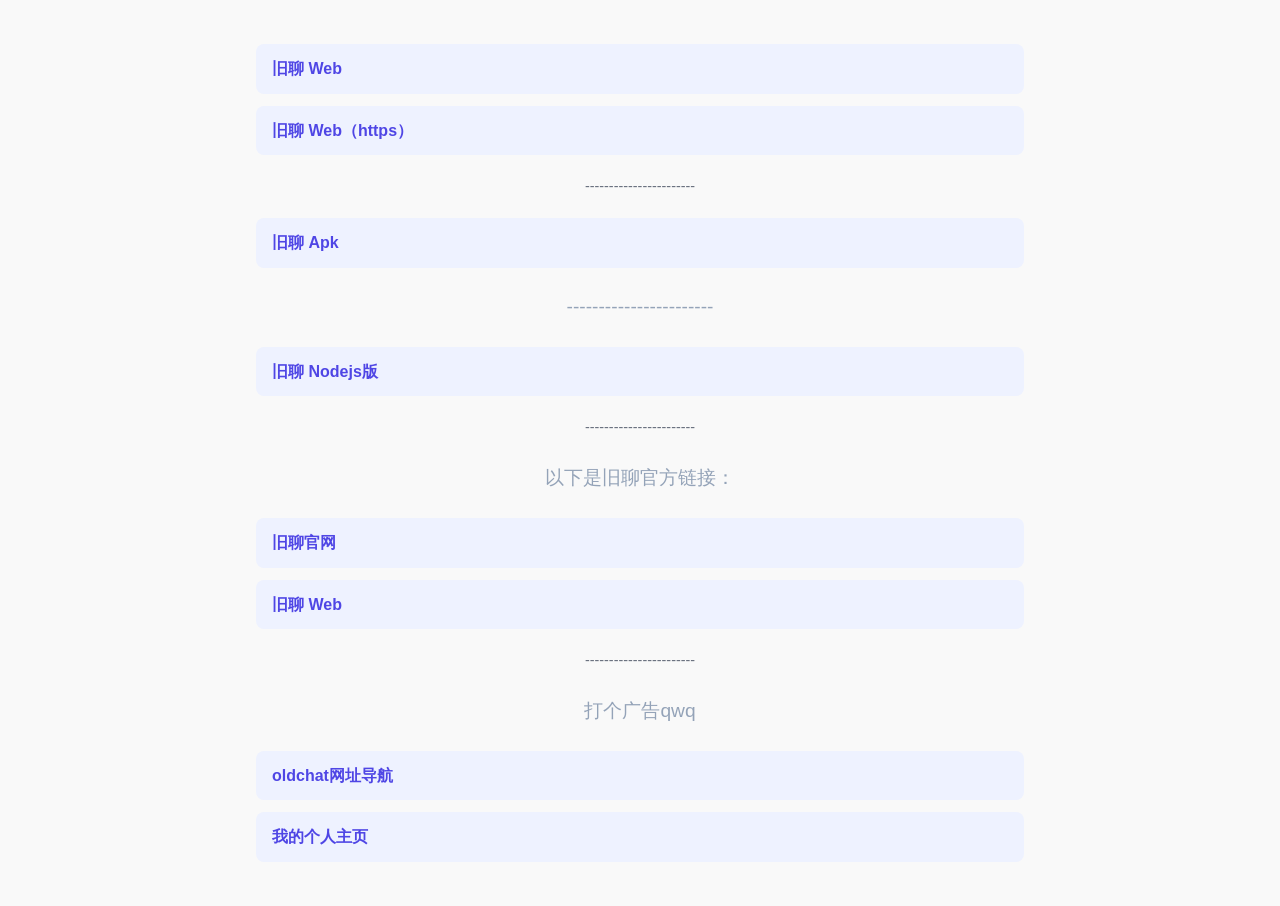
<file: oldchat/index.html>
<!DOCTYPE HTML>
<html lang="zh-CN">
  <head>
    <meta charset="utf-8" />
    <meta name="viewport" content="width=device-width, initial-scale=1" />
    <style>
    /* reset and base styles */
* {
  margin: 0;
  padding: 0;
  box-sizing: border-box;
}

body {
  font-family: -apple-system, BlinkMacSystemFont, "Segoe UI", Helvetica, Arial, sans-serif;
  background-color: #f9f9f9;
  color: #333;
  line-height: 1.6;
  padding: 2rem 1rem;
  max-width: 800px;
  margin: 0 auto;
}

h1 {
  text-align: center;
  margin-bottom: 2rem;
  font-size: 2rem;
  color: #2c3e50;
}

a {
  display: block;
  margin: 0.75rem 0;
  padding: 0.75rem 1rem;
  background-color: #eef2ff;
  color: #4f46e5;
  text-decoration: none;
  border-radius: 8px;
  transition: all 0.2s ease;
  font-weight: 600;
}

a:hover {
  background-color: #d1d5db;
  transform: translateY(-2px);
  box-shadow: 0 4px 6px rgba(0, 0, 0, 0.1);
}

p {
  margin: 1.25rem 0;
  text-align: center;
  color: #6b7280;
  font-size: 0.9rem;
}

/* 分隔线样式优化 */
p:nth-of-type(2),
p:nth-of-type(4),
p:nth-of-type(6) {
  margin: 1.5rem 0;
  font-size: 1.2rem;
  color: #94a3b8;
}

/* 响应式调整 */
@media (max-width: 600px) {
  body {
    padding: 1.5rem 0.8rem;
  }

  h1 {
    font-size: 1.6rem;
  }

  a {
    padding: 0.6rem 0.8rem;
    font-size: 0.95rem;
  }
}
    </style>
    <title>旧聊各个版本</title>
  </head>
  <body>
    <a href="web">旧聊 Web</a>
    <a href="webssl">旧聊 Web（https）</a>
    <p>-----------------------</p>
    <a href="app/1245.apk">旧聊 Apk</a>
    <p>-----------------------</p>
    <a href="nodejs/nodejs.zip">旧聊 Nodejs版</a>
    <p>-----------------------</p>
    <p>以下是旧聊官方链接：</p>
    <a href="https://oldchat.online">旧聊官网</a>
    <a href="http://60.205.94.101:8080/app">旧聊 Web</a>
    <p>-----------------------</p>
    <p>打个广告qwq</p>
    <a href="https://oldchat.one">oldchat网址导航</a>
    <a href="https://nwely.top">我的个人主页</a>
  </body>
</file>
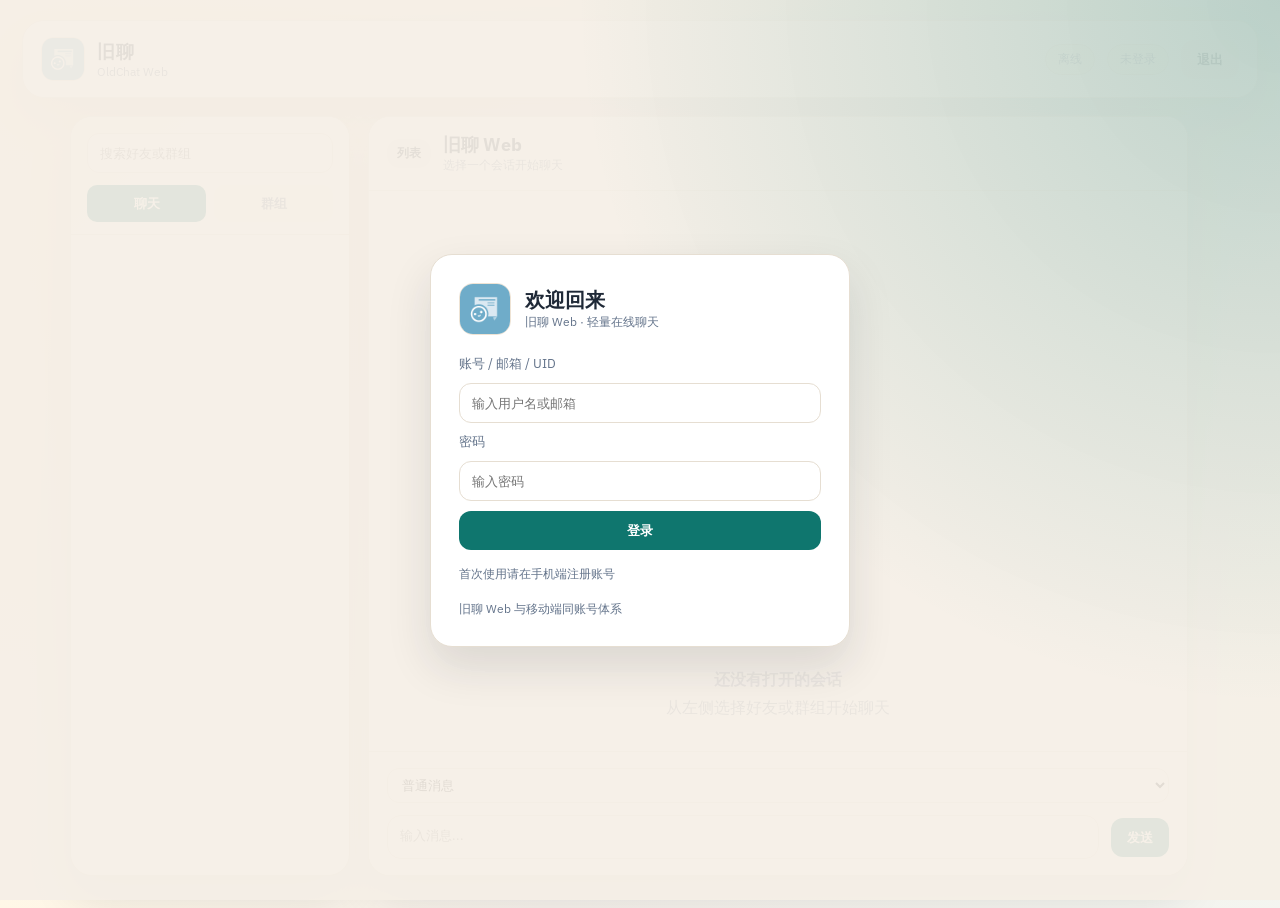
<file: oldchat/web/index.html>
<!doctype html>
<html lang="zh-CN">
  <head>
    <meta charset="utf-8" />
    <meta name="viewport" content="width=device-width, initial-scale=1" />
    <title>旧聊 Web</title>
    <link rel="stylesheet" href="app-assets/app.css?v=20260228-parsefix3" />
  </head>
  <body>
    <div id="app" class="app" data-view="chats" data-panel="list">
      <div class="app-bg"></div>
      <header class="topbar">
        <div class="brand">
          <img src="oldchat_logo.png" alt="旧聊" />
          <div>
            <div class="brand-title">旧聊</div>
            <div class="brand-subtitle">OldChat Web</div>
          </div>
        </div>
        <div class="top-actions">
          <div class="status-pill" id="statusPill">离线</div>
          <div class="user-pill" id="userPill">未登录</div>
          <button class="ghost" id="btnLogout">退出</button>
        </div>
      </header>

      <main class="layout">
        <aside class="sidebar" id="sidebar">
          <div class="sidebar-head">
            <div class="search">
              <input id="searchInput" placeholder="搜索好友或群组" />
            </div>
            <div class="tabs">
              <button class="tab active" data-view="chats">聊天</button>
              <button class="tab" data-view="groups">群组</button>
            </div>
          </div>
          <div class="list" id="listView"></div>
        </aside>

        <section class="conversation" id="conversation">
          <div class="conversation-head">
            <button class="ghost mini" id="btnBackList">列表</button>
            <div>
              <div class="conversation-title" id="conversationTitle">旧聊 Web</div>
              <div class="conversation-meta" id="conversationMeta">选择一个会话开始聊天</div>
            </div>
          </div>
          <div class="messages" id="messageList"></div>
          <div class="empty" id="emptyState">
            <div class="empty-title">还没有打开的会话</div>
            <div class="empty-subtitle">从左侧选择好友或群组开始聊天</div>
          </div>
          <form class="composer" id="composer">
            <div class="composer-tools">
              <select id="burnSeconds" class="burn-select" title="阅后即焚">
                <option value="0">普通消息</option>
                <option value="5">阅后即焚 5 秒</option>
                <option value="10">阅后即焚 10 秒</option>
                <option value="20">阅后即焚 20 秒</option>
                <option value="30">阅后即焚 30 秒</option>
                <option value="60">阅后即焚 60 秒</option>
                <option value="300">阅后即焚 300 秒</option>
              </select>
            </div>
            <div id="composerQuote" class="composer-quote">
              <div class="composer-quote-text" id="composerQuoteText"></div>
              <button type="button" class="ghost mini" id="btnClearQuote">取消引用</button>
            </div>
            <textarea id="messageInput" rows="1" placeholder="输入消息..." maxlength="2000"></textarea>
            <button type="submit" class="primary" id="btnSend">发送</button>
          </form>
        </section>

      </main>
    </div>

    <div id="loginView" class="login">
      <div class="login-card">
        <div class="login-brand">
          <img src="oldchat_logo.png" alt="旧聊" />
          <div>
            <div class="login-title">欢迎回来</div>
            <div class="login-subtitle">旧聊 Web · 轻量在线聊天</div>
          </div>
        </div>
        <form id="loginForm" class="login-form">
          <label>账号 / 邮箱 / UID</label>
          <input id="loginIdentifier" placeholder="输入用户名或邮箱" autocomplete="username" />
          <label>密码</label>
          <input id="loginPassword" type="password" placeholder="输入密码" autocomplete="current-password" />
          <button type="submit" class="primary">登录</button>
          <div class="login-hint">首次使用请在手机端注册账号</div>
        </form>
        <div class="login-footer">旧聊 Web 与移动端同账号体系</div>
      </div>
    </div>

    <div id="toast" class="toast" role="status"></div>
    <div id="burnModal" class="burn-modal">
      <div class="burn-modal-card">
        <div class="burn-modal-title">阅后即焚消息</div>
        <div class="burn-modal-content" id="burnModalContent"></div>
        <div class="burn-modal-countdown" id="burnModalCountdown"></div>
        <button type="button" class="ghost" id="btnBurnClose">关闭</button>
      </div>
    </div>
    <script src="app-assets/app.js?v=20260228-parsefix3"></script>
  </body>
</html>
</file>
<file: oldchat/web/app-assets/app.css>
@import url('https://fonts.googleapis.com/css2?family=IBM+Plex+Sans:wght@300;400;500;600;700&family=Space+Grotesk:wght@400;500;600&display=swap');

:root {
  --bg: #f5f0ea;
  --surface: #ffffff;
  --surface-soft: #fff7ef;
  --panel: #fcfaf6;
  --ink: #1f2937;
  --muted: #64748b;
  --line: #e6ded2;
  --accent: #0f766e;
  --accent-strong: #0a5e58;
  --accent-soft: #c7f4ed;
  --warning: #f97316;
  --shadow: 0 20px 45px rgba(15, 23, 42, 0.12);
  --radius-lg: 22px;
  --radius-md: 16px;
  --radius-sm: 12px;
  --frame-offset: 140px;
  --frame-offset-mobile: 190px;
}

* {
  box-sizing: border-box;
}

html, body {
  margin: 0;
  padding: 0;
  height: 100%;
}

body {
  font-family: 'IBM Plex Sans', 'Space Grotesk', sans-serif;
  color: var(--ink);
  background: radial-gradient(circle at top left, #fff7e7, var(--bg) 35%, #f3f7f2 100%);
}

button, input, textarea {
  font-family: inherit;
}

.app {
  min-height: 100vh;
  position: relative;
  padding: 20px 22px 32px;
}

.app-bg {
  position: absolute;
  inset: 0;
  background: radial-gradient(circle at 15% 20%, rgba(249, 115, 22, 0.08), transparent 45%),
              radial-gradient(circle at 85% 10%, rgba(15, 118, 110, 0.12), transparent 40%);
  pointer-events: none;
}

.topbar {
  position: relative;
  z-index: 1;
  display: flex;
  justify-content: space-between;
  align-items: center;
  padding: 16px 18px;
  background: var(--surface);
  border-radius: var(--radius-lg);
  box-shadow: var(--shadow);
  border: 1px solid var(--line);
}

.brand {
  display: flex;
  align-items: center;
  gap: 12px;
}

.brand img {
  width: 44px;
  height: 44px;
  border-radius: 12px;
  border: 1px solid #eee3d4;
}

.brand-title {
  font-weight: 700;
  font-size: 18px;
  letter-spacing: 0.5px;
}

.brand-subtitle {
  font-size: 12px;
  color: var(--muted);
}

.top-actions {
  display: flex;
  align-items: center;
  gap: 12px;
}

.status-pill,
.user-pill {
  padding: 6px 12px;
  border-radius: 999px;
  background: var(--surface-soft);
  font-size: 12px;
  color: var(--muted);
  border: 1px solid var(--line);
}

.status-pill.online {
  background: var(--accent-soft);
  color: var(--accent-strong);
  border-color: rgba(15, 118, 110, 0.3);
}

.layout {
  position: relative;
  z-index: 1;
  display: grid;
  grid-template-columns: minmax(240px, 280px) minmax(0, 820px);
  gap: 18px;
  margin: 18px auto 0;
  width: 100%;
  max-width: 1140px;
  height: calc(100vh - var(--frame-offset));
}

.sidebar,
.conversation,
.sidepanel {
  background: var(--surface);
  border-radius: var(--radius-lg);
  border: 1px solid var(--line);
  box-shadow: var(--shadow);
  overflow: hidden;
  height: 100%;
  min-height: 0;
}

.sidebar {
  display: flex;
  flex-direction: column;
  min-height: 70vh;
}

.sidebar-head {
  padding: 16px 16px 12px;
  border-bottom: 1px solid var(--line);
  background: linear-gradient(135deg, #fff7ef 0%, #ffffff 100%);
}

.search input {
  width: 100%;
  padding: 10px 12px;
  border-radius: 12px;
  border: 1px solid var(--line);
  background: #fff;
}

.tabs {
  margin-top: 12px;
  display: grid;
  grid-template-columns: repeat(2, 1fr);
  gap: 8px;
}

.tab {
  padding: 8px 0;
  border-radius: 10px;
  border: 1px solid transparent;
  background: var(--surface-soft);
  color: var(--muted);
  font-weight: 600;
  cursor: pointer;
}

.tab.active {
  background: var(--accent);
  color: #fff;
}

.list {
  padding: 10px;
  overflow-y: auto;
  flex: 1;
  min-height: 0;
}

.list-item {
  padding: 12px;
  border-radius: 14px;
  border: 1px solid transparent;
  display: flex;
  align-items: center;
  justify-content: space-between;
  cursor: pointer;
  transition: all 0.2s ease;
}

.list-item + .list-item {
  margin-top: 8px;
}

.list-item:hover {
  border-color: rgba(15, 118, 110, 0.2);
  background: #f7fbfa;
}

.list-item.active {
  border-color: rgba(15, 118, 110, 0.4);
  background: #f1fbf8;
}

.item-title {
  font-weight: 600;
}

.item-subtitle {
  font-size: 12px;
  color: var(--muted);
  margin-top: 2px;
}

.badge {
  min-width: 22px;
  height: 22px;
  border-radius: 999px;
  background: var(--warning);
  color: #fff;
  font-size: 12px;
  display: inline-flex;
  align-items: center;
  justify-content: center;
  padding: 0 6px;
}

.conversation {
  display: flex;
  flex-direction: column;
  min-height: 70vh;
}

.conversation-head {
  display: flex;
  align-items: center;
  gap: 12px;
  padding: 16px 18px;
  border-bottom: 1px solid var(--line);
  background: #fff;
}

.conversation-title {
  font-size: 18px;
  font-weight: 700;
}

.conversation-meta {
  font-size: 12px;
  color: var(--muted);
}

.messages {
  flex: 1;
  padding: 18px;
  overflow-y: auto;
  display: flex;
  flex-direction: column;
  gap: 12px;
  min-height: 0;
}

.message {
  max-width: 70%;
  padding: 10px 14px;
  border-radius: 16px;
  background: #f7f4ef;
  border: 1px solid #eee3d4;
  box-shadow: 0 8px 18px rgba(15, 23, 42, 0.08);
}

.message.me {
  margin-left: auto;
  background: var(--accent);
  color: #fff;
  border: none;
}

.message.flash {
  animation: messageFlash 1.1s ease;
}

@keyframes messageFlash {
  0% { box-shadow: 0 0 0 0 rgba(249, 115, 22, 0.45); }
  100% { box-shadow: 0 0 0 16px rgba(249, 115, 22, 0); }
}

.message-burn {
  border: 1px dashed rgba(249, 115, 22, 0.5);
  border-radius: 12px;
  padding: 10px 12px;
  background: rgba(249, 115, 22, 0.08);
  cursor: pointer;
}

.message.me .message-burn {
  border-color: rgba(255, 255, 255, 0.45);
  background: rgba(255, 255, 255, 0.18);
}

.message-burn-title {
  font-size: 13px;
  font-weight: 700;
}

.message-burn-desc {
  margin-top: 4px;
  font-size: 12px;
  opacity: 0.85;
}

.message-quote {
  border-left: 3px solid rgba(15, 118, 110, 0.55);
  background: rgba(255, 255, 255, 0.68);
  padding: 8px 10px;
  border-radius: 10px;
  margin-bottom: 8px;
  cursor: pointer;
}

.message.me .message-quote {
  border-left-color: rgba(255, 255, 255, 0.65);
  background: rgba(255, 255, 255, 0.16);
}

.message-quote-sender {
  font-size: 12px;
  font-weight: 700;
}

.message-quote-text {
  margin-top: 2px;
  font-size: 12px;
  opacity: 0.85;
}

.message-actions {
  margin-top: 6px;
  display: flex;
  gap: 8px;
}

.msg-action-btn {
  border: 1px solid rgba(100, 116, 139, 0.3);
  border-radius: 999px;
  padding: 3px 8px;
  background: rgba(255, 255, 255, 0.62);
  font-size: 11px;
  cursor: pointer;
}

.message.me .msg-action-btn {
  background: rgba(255, 255, 255, 0.16);
  color: #fff;
  border-color: rgba(255, 255, 255, 0.32);
}

.message-text .mention-token {
  color: #0f766e;
  font-weight: 700;
}

.message.me .message-text .mention-token {
  color: #fef08a;
}

.message.mention-me {
  outline: 2px solid rgba(249, 115, 22, 0.28);
}

.media-card {
  display: block;
  border-radius: 12px;
  overflow: hidden;
  background: rgba(15, 23, 42, 0.07);
}

.message-image {
  display: block;
  width: min(280px, 100%);
  max-width: 100%;
  border-radius: 12px;
  cursor: pointer;
}

.video-card {
  position: relative;
  cursor: pointer;
}

.video-play-badge {
  position: absolute;
  left: 50%;
  top: 50%;
  transform: translate(-50%, -50%);
  width: 46px;
  height: 46px;
  border-radius: 50%;
  background: rgba(15, 23, 42, 0.68);
  color: #fff;
  display: flex;
  align-items: center;
  justify-content: center;
  font-size: 16px;
}

.red-card {
  border-radius: 14px;
  padding: 12px;
  background: linear-gradient(135deg, #f97316 0%, #fb923c 100%);
  color: #fff;
  cursor: pointer;
  box-shadow: 0 10px 20px rgba(249, 115, 22, 0.25);
}

.red-card.done {
  background: linear-gradient(135deg, #7c858f 0%, #9aa5b1 100%);
  box-shadow: none;
}

.red-title {
  font-size: 14px;
  font-weight: 700;
}

.red-desc {
  margin-top: 4px;
  font-size: 12px;
  opacity: 0.95;
}

.message-meta {
  font-size: 11px;
  margin-top: 6px;
  opacity: 0.7;
}

.file-card {
  display: flex;
  align-items: center;
  gap: 12px;
  cursor: pointer;
  user-select: none;
}

.file-icon {
  width: 42px;
  height: 42px;
  flex: 0 0 42px;
  border-radius: 14px;
  display: flex;
  align-items: center;
  justify-content: center;
  background: var(--accent-soft);
  color: var(--accent-strong);
  border: 1px solid rgba(15, 118, 110, 0.25);
  font-weight: 800;
  letter-spacing: 0.3px;
}

.message.me .file-icon {
  background: rgba(255, 255, 255, 0.18);
  border-color: rgba(255, 255, 255, 0.22);
  color: #fff;
}

.file-info {
  min-width: 0;
}

.file-name {
  font-weight: 700;
  line-height: 1.2;
  white-space: nowrap;
  overflow: hidden;
  text-overflow: ellipsis;
}

.file-meta {
  margin-top: 4px;
  font-size: 12px;
  color: var(--muted);
  white-space: nowrap;
  overflow: hidden;
  text-overflow: ellipsis;
}

.message.me .file-meta {
  color: rgba(255, 255, 255, 0.82);
}

.file-actions {
  display: flex;
  align-items: center;
  gap: 8px;
  margin-left: auto;
  flex: 0 0 auto;
}

.file-action {
  border: 1px solid rgba(100, 116, 139, 0.25);
  background: rgba(255, 255, 255, 0.55);
  color: var(--ink);
  padding: 6px 10px;
  border-radius: 12px;
  font-size: 12px;
  font-weight: 700;
  cursor: pointer;
}

.file-action:hover {
  border-color: rgba(15, 118, 110, 0.35);
}

.message.me .file-action {
  background: rgba(255, 255, 255, 0.14);
  color: rgba(255, 255, 255, 0.95);
  border-color: rgba(255, 255, 255, 0.2);
}

.composer {
  display: flex;
  align-items: center;
  flex-wrap: wrap;
  gap: 12px;
  padding: 16px 18px;
  border-top: 1px solid var(--line);
  background: #fff;
}

.composer-tools {
  width: 100%;
}

.burn-select {
  width: 100%;
  border-radius: 12px;
  border: 1px solid var(--line);
  padding: 8px 10px;
  background: #fff;
}

.composer-quote {
  width: 100%;
  display: none;
  align-items: center;
  justify-content: space-between;
  gap: 10px;
  border: 1px solid var(--line);
  background: var(--surface-soft);
  border-radius: 12px;
  padding: 8px 10px;
}

.composer-quote.show {
  display: flex;
}

.composer-quote-text {
  font-size: 12px;
  color: var(--muted);
  white-space: nowrap;
  overflow: hidden;
  text-overflow: ellipsis;
}

.composer textarea {
  flex: 1 1 calc(100% - 120px);
  border-radius: 14px;
  border: 1px solid var(--line);
  padding: 10px 12px;
  resize: none;
  min-height: 44px;
}

.primary,
.ghost {
  border: none;
  cursor: pointer;
  font-weight: 600;
  border-radius: 12px;
  padding: 10px 16px;
}

.primary {
  background: var(--accent);
  color: #fff;
}

.ghost {
  background: #f3f0ea;
  color: var(--ink);
}

.ghost.mini {
  padding: 6px 10px;
  font-size: 12px;
}

.empty {
  padding: 32px;
  text-align: center;
  color: var(--muted);
}

.empty-title {
  font-weight: 600;
  font-size: 16px;
  margin-bottom: 6px;
}

.sidepanel {
  display: flex;
  flex-direction: column;
}

.panel-head {
  padding: 16px 18px;
  border-bottom: 1px solid var(--line);
  display: flex;
  justify-content: space-between;
  align-items: center;
  background: linear-gradient(135deg, #f8fbfa 0%, #ffffff 100%);
}

.panel-title {
  font-weight: 700;
}

.panel-subtitle {
  font-size: 12px;
  color: var(--muted);
}

.panel-list {
  padding: 16px;
  display: grid;
  gap: 12px;
  overflow-y: auto;
  flex: 1;
  min-height: 0;
}

.notice {
  padding: 12px 14px;
  border-radius: 14px;
  border: 1px solid var(--line);
  background: var(--panel);
}

.notice.important {
  border-color: rgba(249, 115, 22, 0.4);
  background: #fff3e7;
}

.notice-title {
  font-weight: 600;
  margin-bottom: 6px;
}

.notice-meta {
  font-size: 11px;
  color: var(--muted);
  margin-top: 8px;
}

.login {
  position: fixed;
  inset: 0;
  display: none;
  align-items: center;
  justify-content: center;
  background: radial-gradient(circle at top right, rgba(15, 118, 110, 0.25), transparent 45%),
              rgba(246, 239, 230, 0.92);
  z-index: 5;
}

.login.show {
  display: flex;
}

.login-card {
  width: min(420px, 92vw);
  background: #ffffff;
  padding: 28px;
  border-radius: 22px;
  box-shadow: var(--shadow);
  border: 1px solid var(--line);
}

.login-brand {
  display: flex;
  gap: 14px;
  align-items: center;
  margin-bottom: 20px;
}

.login-brand img {
  width: 52px;
  height: 52px;
  border-radius: 14px;
  border: 1px solid #eee3d4;
}

.login-title {
  font-size: 20px;
  font-weight: 700;
}

.login-subtitle {
  font-size: 12px;
  color: var(--muted);
}

.login-form {
  display: grid;
  gap: 10px;
}

.login-form label {
  font-size: 13px;
  color: var(--muted);
}

.login-form input {
  padding: 10px 12px;
  border-radius: 12px;
  border: 1px solid var(--line);
}

.login-hint {
  font-size: 12px;
  color: var(--muted);
  margin-top: 6px;
}

.login-footer {
  font-size: 12px;
  color: var(--muted);
  margin-top: 18px;
}

.toast {
  position: fixed;
  bottom: 28px;
  left: 50%;
  transform: translateX(-50%);
  padding: 10px 16px;
  background: #111827;
  color: #fff;
  border-radius: 12px;
  font-size: 13px;
  opacity: 0;
  pointer-events: none;
  transition: opacity 0.2s ease;
  z-index: 10;
}

.toast.show {
  opacity: 1;
}

.burn-modal {
  position: fixed;
  inset: 0;
  display: none;
  align-items: center;
  justify-content: center;
  background: rgba(15, 23, 42, 0.62);
  z-index: 12;
}

.burn-modal.show {
  display: flex;
}

.burn-modal-card {
  width: min(560px, 92vw);
  max-height: 80vh;
  overflow: auto;
  background: #fff;
  border-radius: 16px;
  border: 1px solid var(--line);
  box-shadow: var(--shadow);
  padding: 18px;
}

.burn-modal-title {
  font-size: 18px;
  font-weight: 700;
}

.burn-modal-content {
  margin-top: 10px;
  line-height: 1.6;
  white-space: pre-wrap;
  word-break: break-word;
}

.burn-modal-countdown {
  margin-top: 10px;
  font-size: 12px;
  color: var(--muted);
}

@media (max-width: 1100px) {
  .layout {
    grid-template-columns: 260px minmax(0, 1fr);
  }
}

@media (max-width: 840px) {
  .layout {
    grid-template-columns: 1fr;
    height: calc(100vh - var(--frame-offset-mobile));
  }

  .sidebar {
    display: none;
  }

  .app[data-panel="list"] .sidebar {
    display: flex;
  }

  .app[data-panel="list"] .conversation {
    display: none;
  }

  .app[data-panel="chat"] .conversation {
    display: flex;
  }

  .topbar {
    flex-direction: column;
    gap: 12px;
    align-items: flex-start;
  }
}
</file>
